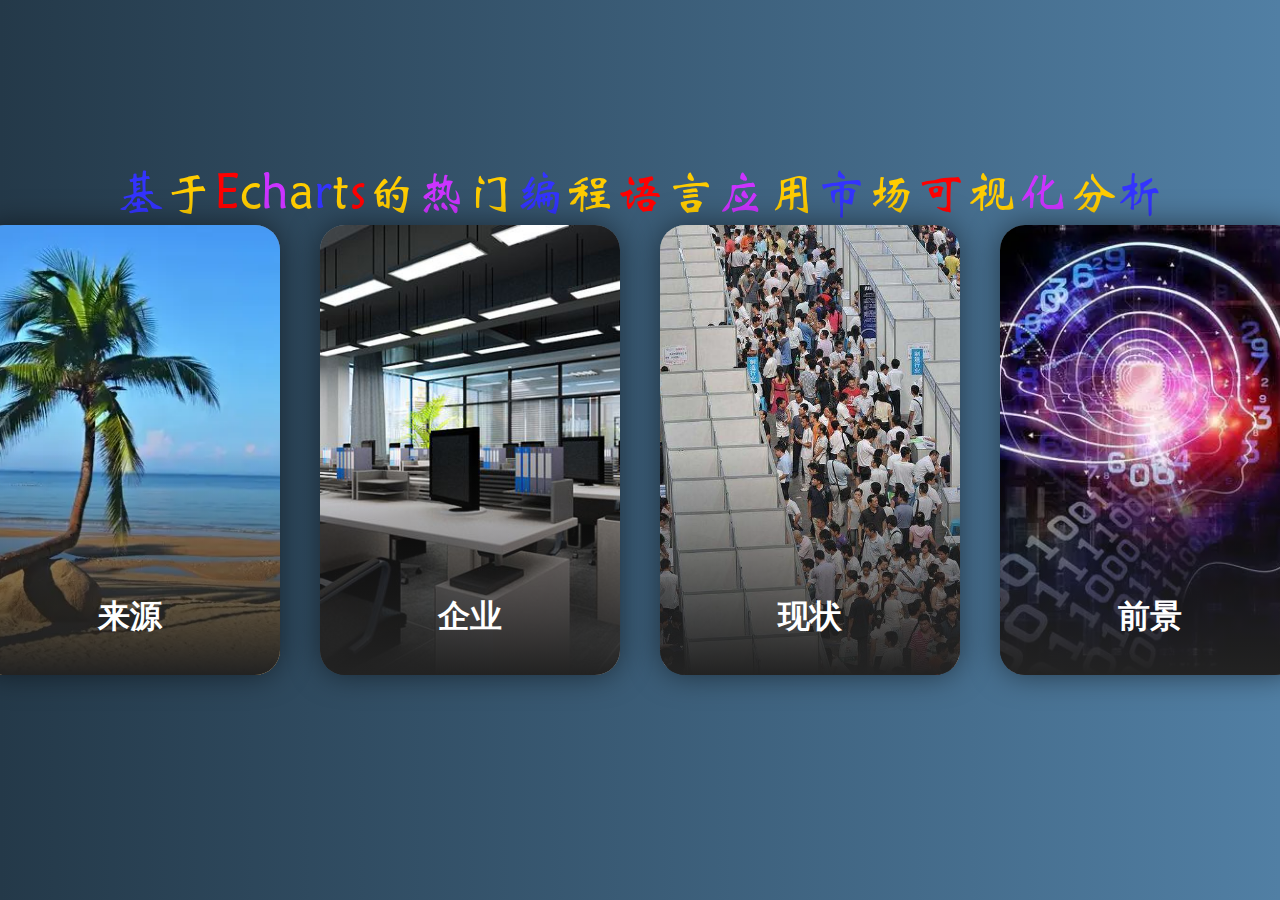
<file: 作品/home.html>
<!DOCTYPE html>
<html>

<head>
    <meta http-equiv="content-type" content="text/html; charset=utf-8">
    <meta name="viewport" content="width=device-width,initial-scale=1,maximum-scale=1,user-scalable=no">
    <title>首页</title>
    <link rel="stylesheet" href="./css/home.css">
</head>

<body>
    <div class="title">
        <script>
            var Tname="基于Echarts的热门编程语言应用市场可视化分析";
            var Tlen=Tname.length;
            document.write("<div id='a' style='font-size:50px;'>"+Tname+"</div>");
            var col=new Array("#FFCC00","#3333FF","#FFCC00","#FF0000","#FFCC00","#CC33FF");
            var ic=0;
            function Dcolor(){
              var Strname="";
              for (i=0;i<Tlen;++i){
                var Strname=Strname+"<font color="+col[ic]+">"+Tname.substring(i,i+1)+"</font>";
               ic=ic+1;
               if (ic==col.length) ic=0;
              }
              a.innerHTML=Strname;
              setTimeout("Dcolor()",600);
            }
            Dcolor();
            </script>
    </div>
    
    <div class="card">
        <div class="photo"><img src="./image/view.jpg" alt=""></div>
        <h1>来源</h1>
        <h2>分析由来</h2>
        <p>如何得出中国的热门编程语言，这些编程语言应用如何。</p>
        <a href="./面板1/pagination1.html">了解更多</a>
    </div>
    <div class="card">
        <div class="photo"><img src="./image/home.jpg" alt=""></div>
        <h1>企业</h1>
        <h2>需求分析</h2>
        <p>企业的需求对应着求职者的求职方向，是良好就业环境的保障。</p>
        <a href="./pagination2.html" >了解更多</a>
    </div>
    <div class="card">
        <div class="photo"><img src="./image/home1.jpg" alt=""></div>
        <h1>现状</h1>
        <h2>招聘现状</h2>
        <p>招聘市场的招聘情况能够为我们充分了解这个行业的现状。</p>
        <a href="./pagination3.html">了解更多</a>
    </div>
    <div class="card">
        <div class="photo"><img src="./image/home3.jpg" alt=""></div>
        <h1>前景</h1>
        <h2>前景分析</h2>
        <p>行业前景是我们从事每一个行业都不可避免的话题，那么编程市场的前景又如何呢？</p>
        <a href="./pagination4.html">了解更多</a>
    </div>
</body>

</html>
</file>
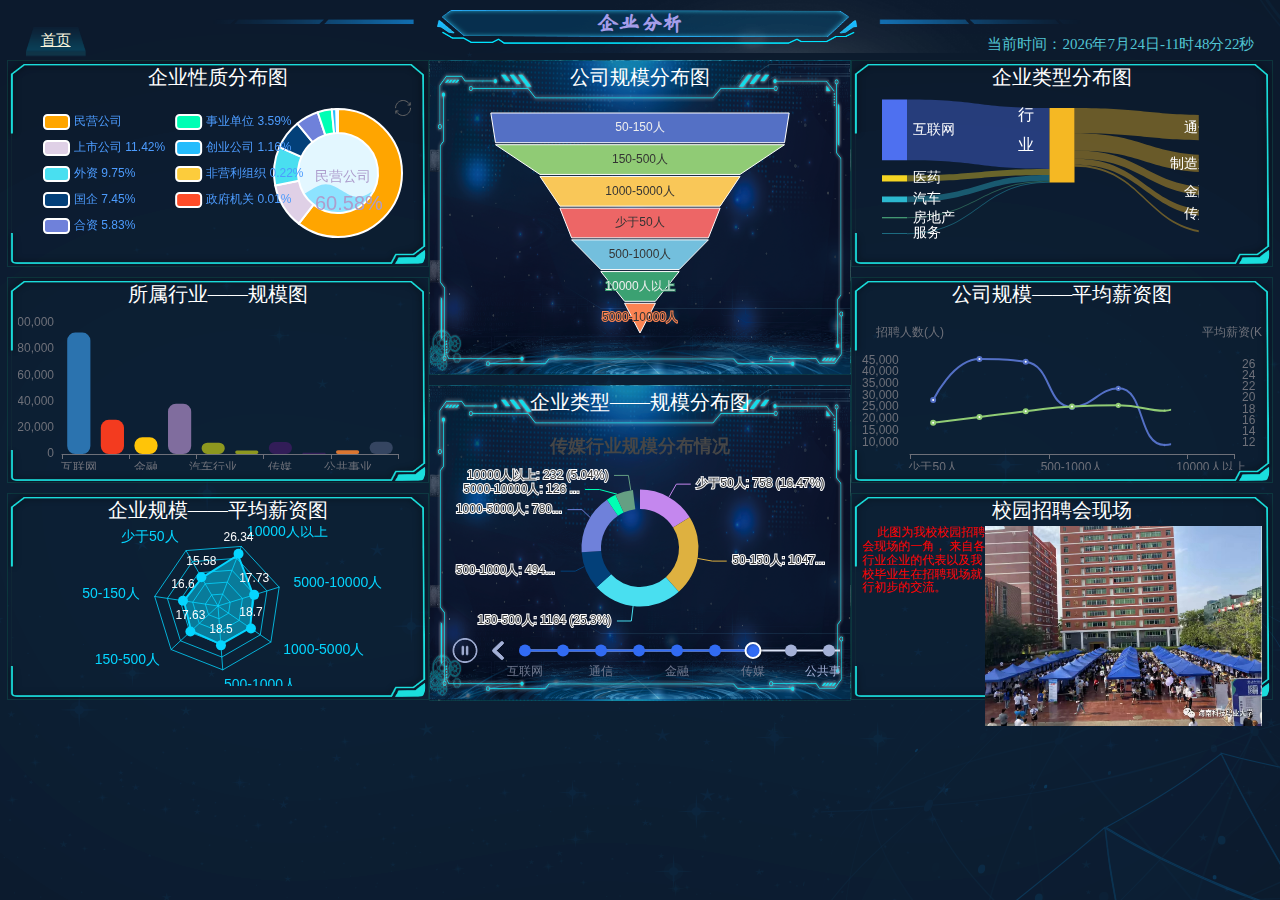
<file: 作品/pagination2.html>
<!DOCTYPE html>
<html lang="en">

<head>
    <meta charset="UTF-8">
    <meta http-equiv="X-UA-Compatible" content="IE=edge">
    <meta name="viewport" content="width=device-width, initial-scale=1.0">
    <link rel="stylesheet" href="css/pagination2.css">
    <title>企业分析</title>

</head>

<body>
    <!--头部的盒子-->
    <header>
        <h1>企业分析</h1>
        <div class="showTime">当前时间：2022年3月17日-23时17分14秒</div>
        <a href="./home.html" >首页</a>
        <script>
            var t = null;
            t = setTimeout(time, 1000);//开始运行
            function time() {
                clearTimeout(t);//清除定时器
                dt = new Date();
                var y = dt.getFullYear();//获取年份
                var mt = dt.getMonth() + 1;//获取月份返回（0-11）
                var date = dt.getDate();//获取日
                var h = dt.getHours();//获取时
                var m = dt.getMinutes();//获取分
                var s = dt.getSeconds();//获取秒
                document.querySelector(".showTime").innerHTML = '当前时间：' + y + "年" + mt + "月" + date + "日" + "-" + h + "时" + m + "分" + s + "秒";
                t = setTimeout(time, 1000); //设定定时器，循环运行     
            }
        </script>

    </header>
    <!-- 主体 -->
    <section class="mainbox">
        <div class="one">
            <div class="panel bar">
                <h2>企业性质分布图</h2>
                <div class="chart"></div>
                <div class="panel-footer"></div>
            </div>
            <div class="panel randar">
                <h2>所属行业——规模图</h2>
                <div class="chart"></div>
                <div class="panel-footer"></div>
            </div>
            <div class="panel pie">
                <h2>企业规模——平均薪资图</h2>
                <div class="chart"></div>
                <div class="panel-footer"></div>
            </div>
        </div>
        <div class="two">
            <div class="panel2 pie1">
                <h2>公司规模分布图</h2>
                <div class="chart"></div>
                <div class="panel-footer"></div>
            </div>
            <div class="panel2 pie2">
                <h2>企业类型——规模分布图</h2>
                <div class="chart"></div>
                <div class="panel-footer"></div>
            </div>
        </div>
        <div class="three">
            <div class="panel3 pie3">
                <h2>企业类型分布图</h2>
                <div class="chart"></div>
                <div class="panel-footer"></div>
            </div>
            <div class="panel3 line">
                <h2>公司规模——平均薪资图</h2>
                <div class="chart"></div>
                <div class="panel-footer"></div>
            </div>
            <div class="panel3 pie4">
                <h2>校园招聘会现场</h2>
                <img src="./image/zp.jpg" height="200" alt="校园招聘会" title="火爆的校园招聘现场" style="float: right;">
                <p style="color: red;">&nbsp&nbsp&nbsp&nbsp&nbsp此图为我校校园招聘会现场的一角，
                    来自各行业企业的代表以及我校毕业生在招聘现场就行初步的交流。</p>
                <div class="panel-footer"></div>
            </div>
        </div>
        <script type="text/javascript"></script>
        <script src="js/echarts.min.js"></script>
        <script src="js/flexible.js"></script>
        <script src="js/echarts-liquidfill.min.js"></script>
        <script src="js/echarts-wordcloud.min.js"></script>
        <script src="js/pagination2.js"></script>


    </section>

</body>

</html>
</file>
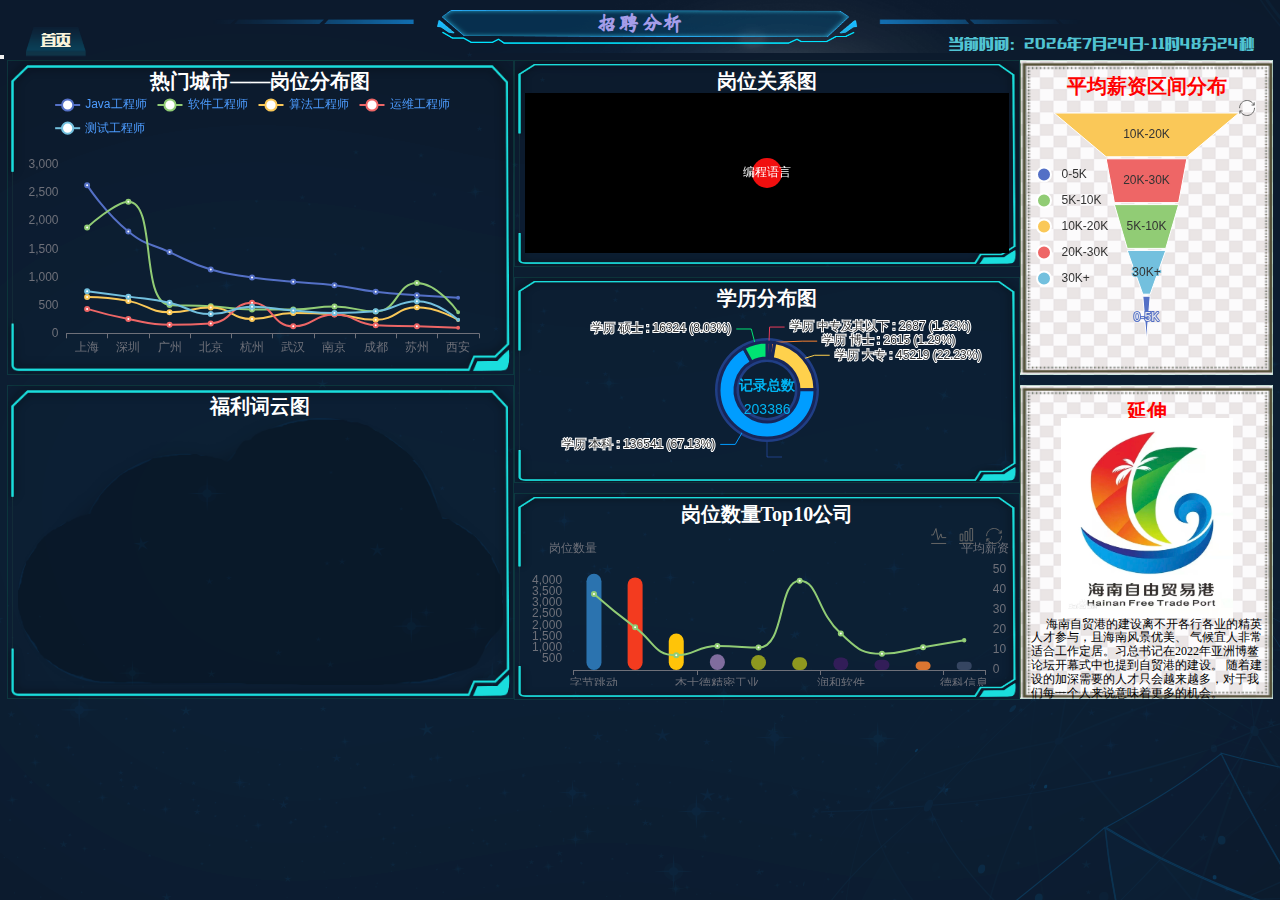
<file: 作品/pagination3.html>
<!DOCTYPE html>
<html lang="en">
<head>
    <meta charset="UTF-8">
    <meta http-equiv="X-UA-Compatible" content="IE=edge">
    <meta name="viewport" content="width=device-width, initial-scale=1.0">
    <title>招聘分析</title>
    <link rel="stylesheet" href="css/pagination3.css">
    <style>
        .aligncenter{
            clear: both;
            display: block;
            margin: auto;
        }
    </style>
</head>
<body>
    <!--头部的盒子-->
    <header>
        <h1>招聘分析</h1>
        <div class="showTime">当前时间：2022年3月17日-23时17分14秒</div>
        <button><a href="./home.html">首页</a></button>
        <script>
            var t = null;
            t = setTimeout(time, 1000);//开始运行
            function time() {
                clearTimeout(t);//清除定时器
                dt = new Date();
                var y = dt.getFullYear();//获取年份
                var mt = dt.getMonth() + 1;//获取月份返回（0-11）
                var date = dt.getDate();//获取日
                var h = dt.getHours();//获取时
                var m = dt.getMinutes();//获取分
                var s = dt.getSeconds();//获取秒
                document.querySelector(".showTime").innerHTML = '当前时间：' + y + "年" + mt + "月" + date + "日" + "-" + h + "时" + m + "分" + s + "秒";
                t = setTimeout(time, 1000); //设定定时器，循环运行     
            }
        </script>
    </header>
    <!-- 主体部分 -->
    <section class="main">
        <div class="one">
            <div class="panel tree">
                <h2>热门城市——岗位分布图</h2>
                <div class="chart"></div>
            </div>
            <div class="panel wordcloud">
                <h2>福利词云图</h2>
                <div class="chart"></div>
            </div>
        </div>
        <div class="two">
            <div class="panel2 line">
                <h2>岗位关系图</h2>
                <div class="chart"></div>
            </div>
            <div class="panel2 pie">
                <h2>学历分布图</h2>
                <div class="chart"></div>
            </div>
            <div class="panel2 bar">
                <h2>岗位数量Top10公司</h2>
                <div class="chart"></div>
            </div>
        </div>
        <div class="three">
            <div class="text funnel">
                <h2>平均薪资区间分布</h2>
                <div class="chart"></div>
            </div>
            <div class="text">
                <h2>延伸</h2>
                <img src="./image/hn.jpg"  height="200" class="aligncenter">
                <p>&nbsp&nbsp&nbsp&nbsp&nbsp海南自贸港的建设离不开各行各业的精英人才参与，且海南风景优美、
                    气候宜人非常适合工作定居。习总书记在2022年亚洲博鳌论坛开幕式中也提到自贸港的建设。
                    随着建设的加深需要的人才只会越来越多，对于我们每一个人来说意味着更多的机会。</p>
            </div>
        </div>
        <script type="text/javascript"></script>
        <script src="js/echarts.min.js"></script>
        <script src="js/flexible.js"></script>
        <script src="js/echarts-wordcloud.min.js"></script>
        <script src="js/pagination3.js"></script>
    </section>
</body>
</html>
</file>
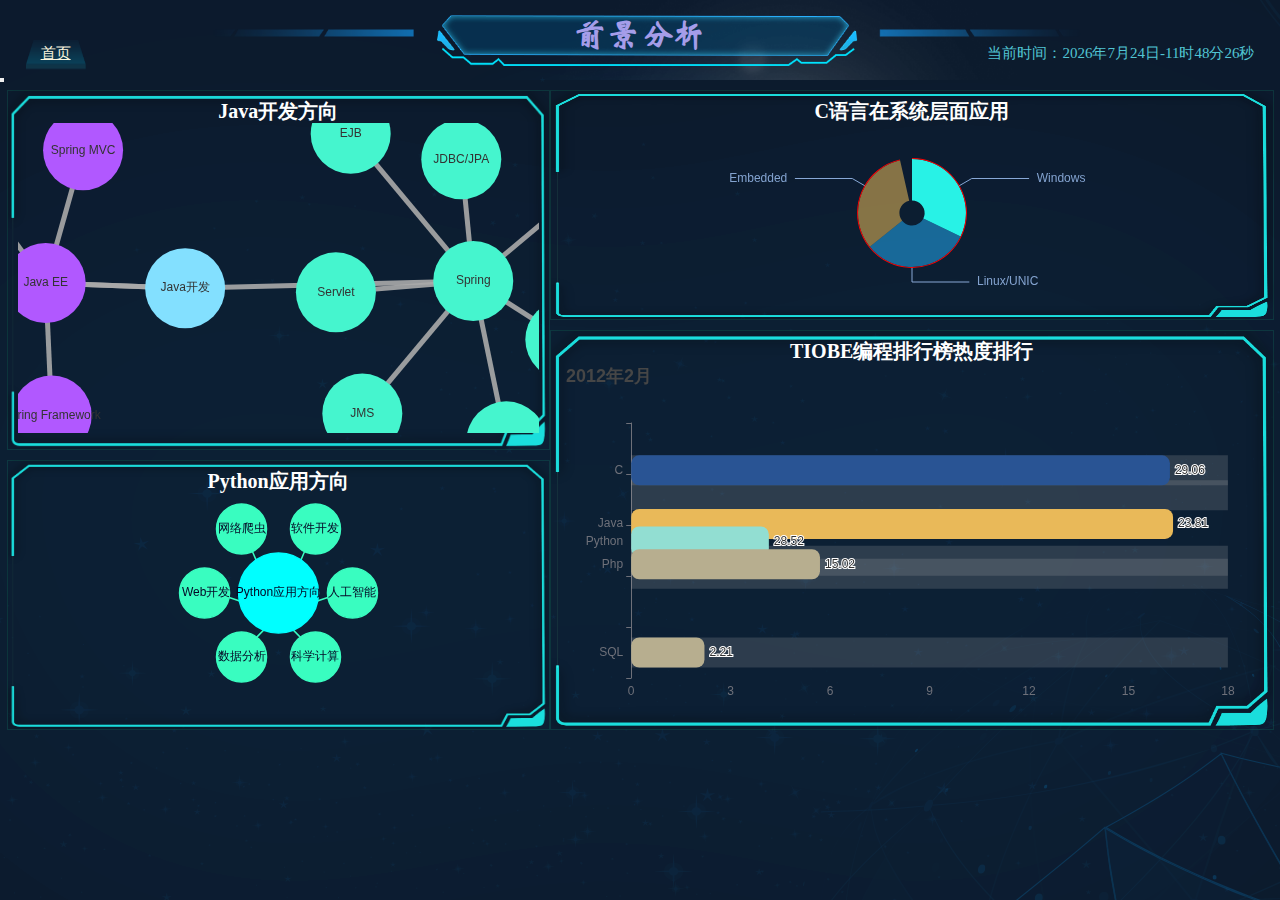
<file: 作品/pagination4.html>
<!DOCTYPE html>
<html lang="en">
<head>
    <meta charset="UTF-8">
    <meta http-equiv="X-UA-Compatible" content="IE=edge">
    <meta name="viewport" content="width=device-width, initial-scale=1.0">
    <title>前景</title>
    <style>
        div img{
            display: inline-block;
            vertical-align: middle;
        }
        div span{
            display: inline-block;
            width: 0;
            height: 100%;
            vertical-align: middle;
        }
    </style>
    <link rel="stylesheet" href="./css/pagination4.css">
</head>
<body>
    <!--头部的盒子-->
    <header>
        <h1>前景分析</h1>
        <div class="showTime">当前时间：2022年3月17日-23时17分14秒</div>
        <button><a href="./home.html" >首页</a></button>
        <script>
            var t = null;
            t = setTimeout(time, 1000);//开始运行
            function time() {
                clearTimeout(t);//清除定时器
                dt = new Date();
                var y = dt.getFullYear();//获取年份
                var mt = dt.getMonth() + 1;//获取月份返回（0-11）
                var date = dt.getDate();//获取日
                var h = dt.getHours();//获取时
                var m = dt.getMinutes();//获取分
                var s = dt.getSeconds();//获取秒
                document.querySelector(".showTime").innerHTML = '当前时间：' + y + "年" + mt + "月" + date + "日" + "-" + h + "时" + m + "分" + s + "秒";
                t = setTimeout(time, 1000); //设定定时器，循环运行     
            }
        </script>
        <section class="main">
            <div class="one">
                 <div class="panel tree">
                     <h2>Java开发方向</h2>
                     <div class="chart"></div>
                <div class="panel-footer"></div>
                </div>
                <div class="panel4 tree1">
                    <h2>Python应用方向</h2>
                    <div class="chart"></div>
                
                <div class="panel-footer"></div>
                </div>
            </div>
            <div class="two">
                <div class="panel2 pie">
                    <h2>C语言在系统层面应用</h2>
                    <div class="chart"></div>
                </div>
                <div class="panel3 bar">
                    <h2>TIOBE编程排行榜热度排行</h2>
                    <div class="chart"></div>
                </div>
            </div>
            <script type="text/javascript"></script>
        <script src="js/echarts.min.js"></script>
        <script src="js/flexible.js"></script>
        <script src="js/echarts-wordcloud.min.js"></script>
        <script src="js/pagination4.js"></script>
        </section>

    </header>
</body>
</html>
</file>
<file: 作品/css/home.css>
* {
  /* 初始化 */
  margin: 0;
  padding: 0;
}
@font-face {
  font-family: 华文新魏;
  src: url(../fonts/华文新魏.ttf);
}
body {
  /* 100%窗口高度 */
  height: 100vh;
  /* 弹性布局 水平+垂直居中 */
  display: flex;
  justify-content: center;
  align-items: center;
  /* 渐变背景 */
  background-image: linear-gradient(to right, #243949 0%, #517fa4 100%);
}
.title {
  margin-bottom: 40%;
  position: absolute;
  font-family: 华文新魏;
}
.title p {
  font-size: 35px;
  font-family: 华文新魏;
  color: red;
}
.card {
  /* 相对定位 */
  position: relative;
  width: 300px;
  height: 450px;
  margin: 20px;
  background-color: #758a99;
  border-radius: 25px;
  /* 溢出隐藏 */
  overflow: hidden;
  /* 弹性布局 */
  display: flex;
  /* 元素纵向排列 */
  flex-direction: column;
  /* 居中 */
  align-items: center;
  color: #fff;
  /* 阴影 */
  box-shadow: 0 0 30px rgba(0, 0, 0, 0.5);
  /* 不让其被挤压 */
  flex-shrink: 0;
}
.card .photo img {
  width: 100%;
  height: 100%;
  /* 保持原有尺寸比例，裁切长边 */
  object-fit: cover;
}
/* 默认大图 */
.card .photo {
  /* 绝对定位 */
  position: absolute;
  top: 0;
  width: 100%;
  height: 100%;
  border-radius: 0%;
  overflow: hidden;
  /* 动画过渡 */
  transition: 0.5s;
}
/* 鼠标移入变小图 */
.card:hover .photo {
  top: 30px;
  width: 120px;
  height: 120px;
  border-radius: 50%;
  box-shadow: 0 0 20px rgba(0, 0, 0, 0.8);
}
/* 这里加个黑色到透明的渐变背景，可以更好的看清楚名字 */
.card .photo::before {
  content: "";
  position: absolute;
  width: 100%;
  height: 100%;
  background: linear-gradient(to bottom, transparent 50%, #222);
}
.card h1 {
  position: absolute;
  top: 370px;
  transition: 0.5s;
}
.card:hover h1 {
  top: 170px;
  color: black;
}
.card h2 {
  margin-top: 220px;
  width: 80%;
  border-bottom: 1px solid rgba(255, 255, 255, 0.3);
  font-size: 20px;
  text-align: center;
  margin-bottom: 20px;
  padding-bottom: 20px;
}
.card p {
  width: 90%;
  text-indent: 32px;
  font-size: 16px;
  margin-bottom: 15px;
  line-height: 30px;
}
.card a {
  font-size: 14px;
  color: rgba(255, 255, 255, 0.8);
  text-decoration: none;
  border: 1px solid rgba(255, 255, 255, 0.5);
  padding: 8px 32px;
  border-radius: 8px;
}
.card a:hover {
  color: #fff;
  background-color: rgba(255, 255, 255, 0.2);
}
</file>
<file: 作品/css/pagination2.css>
* {
  margin: 0;
  padding: 0;
  box-sizing: border-box;
}
/* 声明字体*/
@font-face {
  font-family: 华文新魏;
  src: url(../fonts/华文新魏.ttf);
}
body {
  background: url(../image/true.png) no-repeat top center;
  line-height: 1.15;
}
header {
  position: relative;
  height: 1rem;
  background: url(../image/headBg.png);
  background-size: 100% 100%;
}
header h1 {
  font-size: 0.4125rem;
  color: #a59de9;
  text-align: center;
  line-height: 0.875rem;
  font-family: 华文新魏;
}
header .showTime {
  position: absolute;
  right: 2%;
  top: 35%;
  line-height: 0.9375rem;
  color: #51c4d3;
  font-size: 15px;
  font-family: 汉仪铸字超然体;
}
header a {
  width: 60px;
  height: 30px;
  position: absolute;
  left: 2%;
  top: 50%;
  text-align: center;
  line-height: 0.5rem;
  color: #f9f4dc;
  font-size: 15px;
  font-family: 汉仪铸字超然体;
  background-image: url(../image/choose-item.png);
  background-size: 100% 100%;
}
.mainbox {
  display: flex;
  min-width: 1024px;
  max-width: 1920px;
  margin: 0 auto;
  padding: 0.125rem 0.125rem 0;
}
.mainbox .one {
  flex: 3;
}
.mainbox .one .panel {
  position: relative;
  height: 3.875rem;
  padding: 0 0.1875rem 0.5rem;
  border: 1px solid rgba(25, 186, 139, 0.17);
  margin-bottom: 0.1875rem;
  background: url(../image/imgbg.png);
  background-size: 100% 100%;
}
.mainbox .one .chart {
  height: 3rem;
}
.mainbox .two {
  flex: 3;
}
.mainbox .two .panel2 {
  position: relative;
  height: 5.9125rem;
  padding: 0 0.1875rem 0.5rem;
  border: 1px solid rgba(25, 186, 139, 0.17);
  margin-bottom: 0.1875rem;
  background: url(../image/beijing.png);
  background-size: 100% 100%;
}
.mainbox .two .panel2 .chart {
  height: 4.875rem;
}
.mainbox .three {
  flex: 3;
}
.mainbox .three .panel3 {
  position: relative;
  height: 3.875rem;
  padding: 0 0.1875rem 0.5rem;
  border: 1px solid rgba(25, 186, 139, 0.17);
  margin-bottom: 0.1875rem;
  background: url(../image/imgbg.png);
  background-size: 100% 100%;
}
.mainbox .three .chart {
  height: 3rem;
}
.mainbox h2 {
  height: 0.6rem;
  line-height: 0.6rem;
  text-align: center;
  color: #fff;
  font-size: 20px;
  font-weight: 400;
}
@media screen and (max-width: 1024px) {
  html {
    font-size: 42px !important;
  }
}
@media screen and (min-width: 1920px) {
  html {
    font-size: 80px !important;
  }
}
</file>
<file: 作品/css/pagination3.css>
* {
  margin: 0;
  padding: 0;
  box-sizing: border-box;
}
/* 声明字体*/
@font-face {
  font-family: 汉仪铸字超然体;
  src: url(../fonts/汉仪铸字超然体.TTF);
}
@font-face {
  font-family: 华文新魏;
  src: url(../fonts/华文新魏.ttf);
}
body {
  background: url(../image/true.png) no-repeat top center;
  line-height: 1.15;
}
header {
  position: relative;
  height: 1rem;
  background: url(../image/headBg.png);
  background-size: 100% 100%;
}
header h1 {
  font-size: 0.4125rem;
  color: #a59de9;
  text-align: center;
  line-height: 0.875rem;
  font-family: 华文新魏;
}
header .showTime {
  position: absolute;
  right: 2%;
  top: 35%;
  line-height: 0.9375rem;
  color: #51c4d3;
  font-size: 15px;
  font-family: 汉仪铸字超然体;
}
header a {
  width: 60px;
  height: 30px;
  position: absolute;
  left: 2%;
  top: 50%;
  text-align: center;
  line-height: 0.5rem;
  color: #f9f4dc;
  font-size: 15px;
  font-family: 汉仪铸字超然体;
  background-image: url(../image/choose-item.png);
  background-size: 100% 100%;
}
.main {
  display: flex;
  min-width: 1024px;
  max-width: 1920px;
  margin: 0 auto;
  padding: 0.125rem 0.125rem 0;
}
.main .one {
  flex: 2;
}
.main .one .panel {
  position: relative;
  height: 5.9rem;
  padding: 0 0.1875rem 0.5rem;
  border: 1px solid rgba(25, 186, 139, 0.17);
  margin-bottom: 0.1875rem;
  background: url(../image/imgbg.png);
  background-size: 100% 100%;
}
.main .one .panel h2 {
  height: 0.6rem;
  line-height: 40px;
  text-align: center;
  color: #fff;
  font-size: 20px;
}
.main .one .chart {
  height: 5rem;
}
.main .two {
  flex: 2;
}
.main .two .panel2 {
  position: relative;
  height: 3.875rem;
  padding: 0 0.1875rem 0.5rem;
  border: 1px solid rgba(25, 186, 139, 0.17);
  margin-bottom: 0.1875rem;
  background: url(../image/imgbg.png);
  background-size: 100% 100%;
}
.main .two .panel2 h2 {
  height: 0.6rem;
  line-height: 40px;
  text-align: center;
  color: #fff;
  font-size: 20px;
}
.main .two .panel2 .chart {
  height: 3rem;
}
.main .three {
  flex: 1;
}
.main .three .text {
  position: relative;
  height: 5.9rem;
  padding: 0 0.1875rem 0.5rem;
  border: 1px solid rgba(25, 186, 139, 0.17);
  margin-bottom: 0.1875rem;
  background: url(../image/text.png);
  background-size: 100% 100%;
}
.main .three .text h2 {
  height: 0.6rem;
  line-height: 50px;
  text-align: center;
  color: red;
  font-size: 20px;
}
.main .three .chart {
  height: 5rem;
}
@media screen and (max-width: 1024px) {
  html {
    font-size: 42px !important;
  }
}
@media screen and (min-width: 1920px) {
  html {
    font-size: 80px !important;
  }
}
</file>
<file: 作品/css/pagination4.css>
* {
  margin: 0;
  padding: 0;
  box-sizing: border-box;
}
/* 声明字体*/
@font-face {
  font-family: 华文新魏;
  src: url(../fonts/华文新魏.ttf);
}
body {
  background: url(../image/true.png) no-repeat top center;
  line-height: 1.15;
}
header {
  position: relative;
  height: 80px;
  background: url(../image/headBg.png);
  background-size: 100% 100%;
}
header h1 {
  font-size: 33px;
  color: #a59de9;
  text-align: center;
  line-height: 70px;
  font-family: 华文新魏;
}
header .showTime {
  position: absolute;
  right: 2%;
  top: 35%;
  line-height: 0.9375rem;
  color: #51c4d3;
  font-size: 15px;
  font-family: 汉仪铸字超然体;
}
header a {
  width: 60px;
  height: 30px;
  position: absolute;
  left: 2%;
  top: 50%;
  text-align: center;
  line-height: 0.5rem;
  color: #f9f4dc;
  font-size: 15px;
  font-family: 汉仪铸字超然体;
  background-image: url(../image/choose-item.png);
  background-size: 100% 100%;
}
.main {
  display: flex;
  min-width: 1024px;
  max-width: 1920px;
  margin: 0 auto;
  padding: 0.125rem 0.125rem 0;
}
.main .one {
  flex: 3;
}
.main .one .panel {
  position: relative;
  height: 360px;
  padding: 0 0.1875rem 0.5rem;
  border: 1px solid rgba(25, 186, 139, 0.17);
  margin-bottom: 0.1875rem;
  background: url(../image/imgbg.png);
  background-size: 100% 100%;
}
.main .one .panel h2 {
  height: 0.6rem;
  line-height: 40px;
  text-align: center;
  color: #fff;
  font-size: 20px;
}
.main .one .panel .chart {
  height: 310px;
}
.main .one .panel4 {
  position: relative;
  height: 270px;
  padding: 0 0.1875rem 0.5rem;
  border: 1px solid rgba(25, 186, 139, 0.17);
  margin-bottom: 0.1875rem;
  background: url(../image/imgbg.png);
  background-size: 100% 100%;
}
.main .one .panel4 h2 {
  height: 0.6rem;
  line-height: 40px;
  text-align: center;
  color: #fff;
  font-size: 20px;
}
.main .one .panel4 .chart {
  height: 200px;
}
.main .two {
  flex: 4;
}
.main .two .panel2 {
  position: relative;
  height: 230px;
  padding: 0 0.1875rem 0.5rem;
  border: 1px solid rgba(25, 186, 139, 0.17);
  margin-bottom: 0.1875rem;
  background: url(../image/imgbg.png);
  background-size: 100% 100%;
}
.main .two .panel2 h2 {
  height: 0.6rem;
  line-height: 40px;
  text-align: center;
  color: #fff;
  font-size: 20px;
}
.main .two .panel2 .chart {
  height: 180px;
}
.main .two .panel3 {
  position: relative;
  height: 400px;
  padding: 0 0.1875rem 0.5rem;
  border: 1px solid rgba(25, 186, 139, 0.17);
  margin-bottom: 0.1875rem;
  background: url(../image/imgbg.png);
  background-size: 100% 100%;
}
.main .two .panel3 h2 {
  height: 0.6rem;
  line-height: 40px;
  text-align: center;
  color: #fff;
  font-size: 20px;
}
.main .two .panel3 .chart {
  height: 350px;
}
.main .two .text {
  position: relative;
  height: 160px;
}
.main .two .text h2 {
  height: 0.6rem;
  line-height: 40px;
  text-align: center;
  color: #fff;
  font-size: 20px;
}
@media screen and (max-width: 1024px) {
  html {
    font-size: 42px !important;
  }
}
@media screen and (min-width: 1920px) {
  html {
    font-size: 80px !important;
  }
}
</file>
